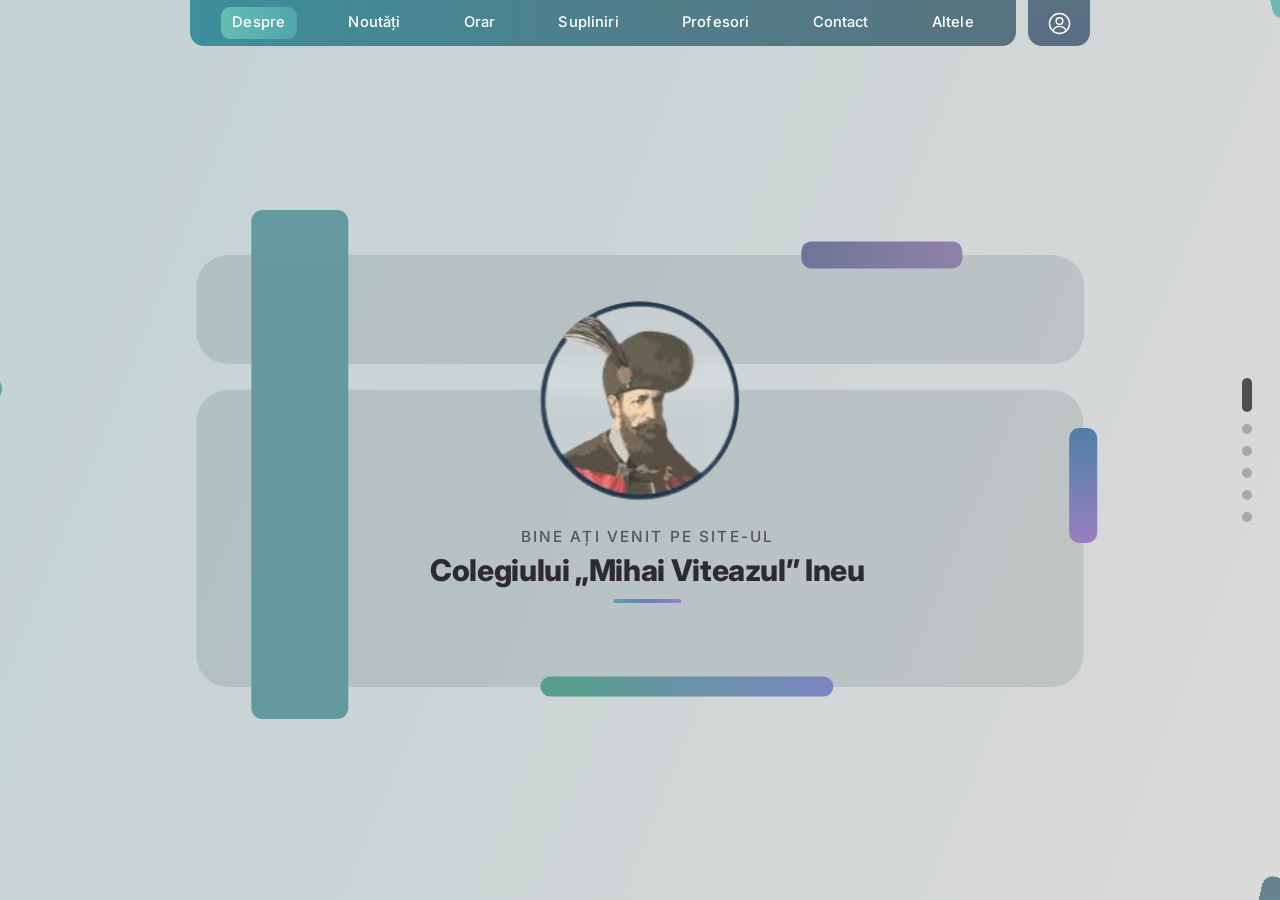
<file: index.html>
<!doctype html>
<html lang="ro" data-theme="light">
<head>
  <meta charset="utf-8">
  <meta name="viewport" content="width=device-width, initial-scale=1">
  <title>Colegiul „Mihai Viteazul” Ineu</title>
  <meta name="description" content="Site-ul Colegiului „Mihai Viteazul” Ineu: noutăți, orar, supliniri, profesori și contact.">
  <link rel="icon" type="image/png" href="assets/sigla.png">
  <link rel="apple-touch-icon" href="assets/sigla.png">
  <link rel="preconnect" href="https://fonts.googleapis.com">
  <link rel="preconnect" href="https://fonts.gstatic.com" crossorigin>
  <link href="https://fonts.googleapis.com/css2?family=Inter:ital,wght@0,400;0,500;0,600;0,700;0,900;1,400&display=swap" rel="stylesheet">
  <link rel="stylesheet" href="css/style.css">
  <script>
    // set the theme before first paint
    (function () {
      var p = 'light'; // default theme when the visitor has not chosen one
      try { p = localStorage.getItem('cmv-theme') || 'light'; } catch (e) {}
      var dark = p === 'dark' || (p === 'system' && matchMedia('(prefers-color-scheme: dark)').matches);
      document.documentElement.dataset.theme = dark ? 'dark' : 'light';
    })();
  </script>
</head>
<body class="booting">
  <!-- the four frame rectangles: always on screen, re-positioned per page -->
  <div class="lens no-anim" aria-hidden="true">
    <div class="lens-rect r-tr"></div>
    <div class="lens-rect r-bl"></div>
    <div class="lens-rect r-br"></div>
    <div class="lens-rect r-tl"></div>
  </div>

  <div class="splash" aria-hidden="true">
    <svg class="mark m-tl" viewBox="0 0 96 60"><use href="#mark"/></svg>
    <svg class="mark m-tr" viewBox="0 0 96 60"><use href="#mark"/></svg>
    <svg class="mark m-br" viewBox="0 0 96 60"><use href="#mark"/></svg>
    <svg class="mark m-bl" viewBox="0 0 96 60"><use href="#mark"/></svg>
    <p class="splash-title">Colegiul “Mihai Viteazul” Ineu</p>
  </div>

  <header class="topbar">
    <nav class="nav" aria-label="Navigare principală">
      <button class="nav-toggle" type="button" aria-expanded="false" aria-label="Meniu">
        <span></span><span></span><span></span>
      </button>
      <span class="nav-current"></span>
      <div class="nav-links">
        <a href="#/despre" data-route="despre">Despre</a>
        <a href="#/noutati" data-route="noutati">Noutăți</a>
        <a href="#/orar" data-route="orar">Orar</a>
        <a href="#/supliniri" data-route="supliniri">Supliniri</a>
        <a href="#/profesori" data-route="profesori">Profesori</a>
        <a href="#/contact" data-route="contact">Contact</a>
        <div class="nav-more">
          <span class="nav-more-btn">Altele</span>
          <!-- second bar, shown under the main one while hovering "Altele"; items are placeholders -->
          <div class="subnav" role="menu">
            <a href="#/harta" role="menuitem" data-route="harta">Hartă</a>
            <a href="#/organizare" role="menuitem" data-route="organizare">Organizare</a>
            <a href="https://sites.google.com/lmvineu.ro/oferta-educationala-cmv" role="menuitem" target="_blank" rel="noopener">Oferta educațională</a>
            <a href="https://sites.google.com/lmvineu.ro/inv-dual-cmv/acas%C4%83" role="menuitem" target="_blank" rel="noopener">Învățământ dual</a>
            <a href="https://sites.google.com/lmvineu.ro/european-projects/home" role="menuitem" target="_blank" rel="noopener">Proiecte europene</a>
            <a href="https://sites.google.com/lmvineu.ro/inscriere-clasa0/home" role="menuitem" target="_blank" rel="noopener">Înscriere clasa pregătitoare</a>
            <a href="https://sites.google.com/lmvineu.ro/smartlab/home" role="menuitem" target="_blank" rel="noopener">Smartlab CMV</a>
            <a href="https://sites.google.com/lmvineu.ro/documente-cmv/peo_primul-student" role="menuitem" target="_blank" rel="noopener">PEO Primul student</a>
          </div>
        </div>
      </div>
    </nav>
    <a class="userbtn" href="#/cont" data-route="cont" aria-label="Contul meu">
      <svg viewBox="0 0 32 32" width="34" height="34" fill="none" stroke="currentColor" stroke-width="2">
        <circle cx="16" cy="16" r="14"/><circle cx="16" cy="12.5" r="4.6"/>
        <path d="M6.8 26.2c1.6-4 5-6.2 9.2-6.2s7.6 2.2 9.2 6.2"/>
      </svg>
    </a>
  </header>

  <main id="view" tabindex="-1"></main>

  <div class="lightbox" hidden>
    <button class="lb-arrow lb-prev" type="button" aria-label="Imaginea anterioară">
      <svg viewBox="0 0 24 24" width="18" height="18" fill="none" stroke="currentColor" stroke-width="3" stroke-linecap="round" stroke-linejoin="round"><path d="M19 12H5M11 6l-6 6 6 6"/></svg>
    </button>
    <figure class="lb-figure">
      <img class="lb-img" alt="">
      <a class="btn-grad lb-download" download>
        <svg viewBox="0 0 24 24" width="18" height="18" fill="none" stroke="currentColor" stroke-width="2.4" stroke-linecap="round" stroke-linejoin="round"><path d="M12 4v11M7 11l5 5 5-5M5 20h14"/></svg>
        <span>Descarcă</span>
      </a>
    </figure>
    <button class="lb-arrow lb-next" type="button" aria-label="Imaginea următoare">
      <svg viewBox="0 0 24 24" width="18" height="18" fill="none" stroke="currentColor" stroke-width="3" stroke-linecap="round" stroke-linejoin="round"><path d="M5 12h14M13 6l6 6-6 6"/></svg>
    </button>
  </div>

  <div class="toast" role="status" aria-live="polite"></div>

  <svg width="0" height="0" style="position:absolute" aria-hidden="true">
    <symbol id="mark" viewBox="0 0 96 60">
      <rect x="0" y="0" width="96" height="14" rx="4"/><rect x="0" y="0" width="15" height="60" rx="4"/>
      <rect x="23" y="23" width="15" height="14" rx="4.5"/><rect x="42" y="23" width="36" height="14" rx="5"/>
    </symbol>
  </svg>

  <script src="js/config.js"></script>
  <script src="js/data.js"></script>
  <script src="js/format.js"></script>
  <script src="js/app.js"></script>
</body>
</html>
</file>
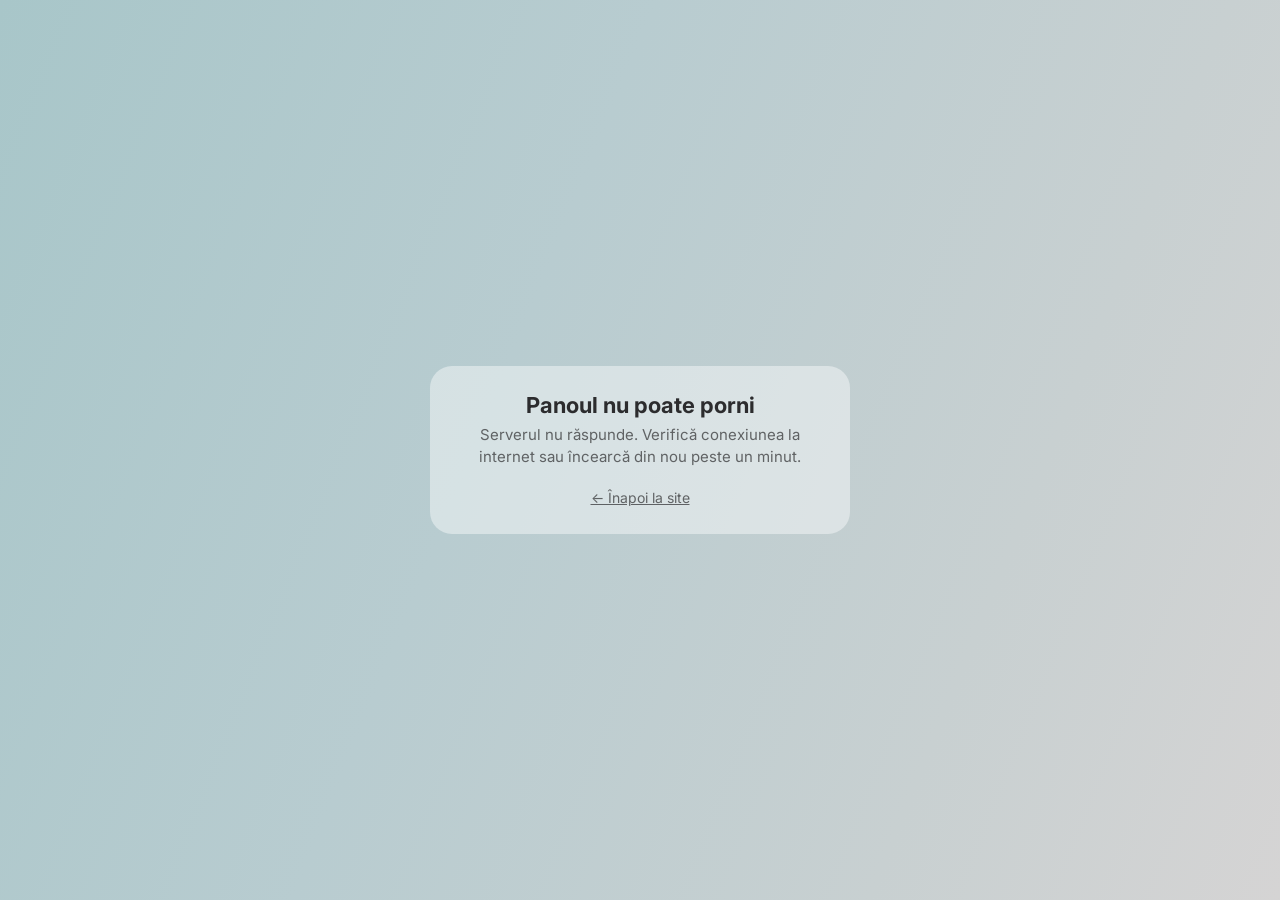
<file: admin/index.html>
<!doctype html>
<html lang="ro" data-theme="light">
<head>
  <meta charset="utf-8">
  <meta name="viewport" content="width=device-width, initial-scale=1">
  <meta name="robots" content="noindex, nofollow">
  <title>Administrare · Colegiul „Mihai Viteazul” Ineu</title>
  <link rel="icon" type="image/png" href="../assets/sigla.png">
  <link rel="apple-touch-icon" href="../assets/sigla.png">
  <link rel="preconnect" href="https://fonts.googleapis.com">
  <link rel="preconnect" href="https://fonts.gstatic.com" crossorigin>
  <link href="https://fonts.googleapis.com/css2?family=Inter:wght@400;500;600;700&display=swap" rel="stylesheet">
  <link rel="stylesheet" href="admin.css">
  <script>
    (function () {
      var p = 'light'; // default theme when the visitor has not chosen one
      try { p = localStorage.getItem('cmv-theme') || 'light'; } catch (e) {}
      var dark = p === 'dark' || (p === 'system' && matchMedia('(prefers-color-scheme: dark)').matches);
      document.documentElement.dataset.theme = dark ? 'dark' : 'light';
    })();
  </script>
</head>
<body>
  <div id="app"><p class="boot">Se încarcă…</p></div>
  <div class="toast" role="status" aria-live="polite"></div>
  <script src="../js/config.js"></script>
  <script src="../js/format.js"></script>
  <script src="admin.js"></script>
</body>
</html>
</file>
<file: css/style.css>
/* ==========================================================================
   Colegiul "Mihai Viteazul" Ineu
   --u is one Figma pixel of the 1920-wide frames; hero art is laid out in it.
   ========================================================================== */
:root {
  --u: clamp(0.55px, 0.0520833vw, 1.2px);
  --wrap: min(1200px, 100% - 32px);
  --wrap-wide: min(1330px, 100% - 32px);
  --ease: cubic-bezier(.62, .03, .2, 1);

  --bg: linear-gradient(112deg, #a8c6c9 0%, #b8ccd0 40%, #c8d0d1 75%, #d5d4d4 100%);
  --bg-flat: #b9ccd0;
  --text: #2c2c2e;
  --muted: rgba(44, 44, 46, .72);
  --panel: rgba(38, 60, 66, .12);
  --panel-strong: rgba(60, 72, 92, .26);
  --field: rgba(38, 56, 60, .19);
  --row: rgba(38, 56, 60, .15);
  --cell: rgba(38, 56, 60, .11);
  --placeholder: rgba(44, 44, 46, .8);
  --nav: linear-gradient(90deg, #3d8f9b 0%, #4f7e89 55%, #58737f 100%);
  /* one "selected" colour for the whole site: the mint of the corner rectangles */
  --sel: linear-gradient(90deg, #63bdb0, #52a5ad);
  --nav-pill: var(--sel);
  --selector-text: #26323c;
  --cls-bg: rgba(255, 255, 255, .34);
  --cls-hover: rgba(255, 255, 255, .6);
  --userbtn: linear-gradient(180deg, #58737f, #5d6c88);
  --tt-cell: rgba(38, 56, 60, .055);
  --tt-head: rgba(38, 56, 60, .12);
  --lb-veil: rgba(70, 90, 95, .38);
  --lb-arrow-bg: #2c2c2e;
  --lb-arrow-fg: #fff;
  --selector: linear-gradient(90deg, #86b0cf 0%, #98a5d3 55%, #ae9ad6 100%);
  --picker-bg: linear-gradient(90deg, #a6bac1, #aeb3c8);
  --deco-col: linear-gradient(180deg, #659a9f, #62999f);
  --deco-band: linear-gradient(90deg, #2a8a99, #3f8e99);
  --deco-block: #4a909b;
  --card-fade: 1;
}
:root[data-theme="dark"] {
  --bg: linear-gradient(112deg, #1d2222 0%, #252727 55%, #272727 100%);
  --bg-flat: #232525;
  --text: #ffffff;
  --muted: rgba(255, 255, 255, .72);
  --panel: #2f383a;
  --panel-strong: rgba(58, 60, 84, .5);
  --field: #242b2d;
  --row: rgba(12, 22, 25, .34);
  --cell: #2a3234;
  --placeholder: rgba(255, 255, 255, .62);
  --nav: linear-gradient(90deg, #22717c 0%, #2f565e 55%, #2f474e 100%);
  --sel: linear-gradient(90deg, #4fa79b, #3f8e9c);
  --nav-pill: var(--sel);
  --selector-text: #fff;
  --cls-bg: rgba(255, 255, 255, .1);
  --cls-hover: rgba(255, 255, 255, .2);
  --tt-cell: #2a3234;
  --tt-head: #242b2d;
  --userbtn: linear-gradient(180deg, #2d4a56, #323f58);
  --lb-veil: rgba(10, 14, 14, .55);
  --lb-arrow-bg: #fff;
  --lb-arrow-fg: #2c2c2e;
  --selector: linear-gradient(90deg, #5687ab 0%, #6c78ac 55%, #8a71b3 100%);
  --picker-bg: linear-gradient(90deg, #3a464b, #41445a);
  --deco-col: linear-gradient(180deg, #476a70, #2f6b75);
  --deco-band: linear-gradient(90deg, #238896, #0b2f35);
  --deco-block: #2f737c;
  --card-fade: .62;
}

*, *::before, *::after { box-sizing: border-box; }
/* the scrollbar is always there, so pages with and without scrolling line up identically */
html { -webkit-text-size-adjust: 100%; scroll-behavior: smooth; overflow-y: scroll; }
body {
  margin: 0; min-height: 100vh; overflow-x: clip;
  font-family: "Inter", system-ui, -apple-system, "Segoe UI", Roboto, sans-serif;
  font-size: 16px; line-height: 1.2; color: var(--text); background: var(--bg-flat);
}
body::before { content: ""; position: fixed; inset: 0; background: var(--bg); z-index: -2; }
a { color: inherit; }
button, input, textarea { font: inherit; color: inherit; }
img { display: block; max-width: 100%; }
h1, h2, h3, p { margin: 0; }
:focus-visible { outline: 2px solid #7fb6c4; outline-offset: 2px; }

/* --------------------------------------------------------------- lens rects */
/* the rectangles sit ABOVE the page content (but never catch clicks) */
/* their own --u shrinks with the free gutter beside the 1200px content, so on laptops,
   tablets and phones the corners stay in the margin instead of covering the page */
.lens { position: fixed; inset: 0; overflow: hidden; pointer-events: none; z-index: 40; --u: clamp(0.18px, calc((100vw - 1100px) / 820), 1.2px); }
.lens::before { content: ""; position: absolute; inset: 0; opacity: 0; transition: opacity .35s ease; background: linear-gradient(135deg, #3ab6c4, #4a8a80 50%, #6a62b8); }
.closed .lens::before { opacity: 1; transition: none; }
.lens.reveal .lens-rect { transition-duration: .9s, .42s, .42s; }
.lens-rect {
  --w: 130vmax; --h: 100vmax; --x: 0px; --y: 0px; --r: 0deg;
  position: absolute; left: 0; top: 0; width: var(--w); height: var(--h);
  border-radius: max(10px, calc(22 * var(--u)));
  transition: transform 1.15s var(--ease), translate .42s ease-out, rotate .42s ease-out;
  will-change: transform;
}
.lens.no-anim .lens-rect { transition: none; }
/* each rectangle is pinned by the corner that points at the middle of the screen */
.r-tl { transform-origin: 100% 100%; transform: translate(calc(var(--x) - var(--w)), calc(var(--y) - var(--h))) rotate(var(--r));
  background: linear-gradient(315deg, #47767c 0, #4b8f97 calc(520 * var(--u)), #36c0d2 calc(1450 * var(--u))); }
.r-tr { transform-origin: 0 100%; transform: translate(var(--x), calc(var(--y) - var(--h))) rotate(var(--r));
  background: linear-gradient(45deg, #52a69f 0, #4a9e96 calc(480 * var(--u)), #3c6a80 calc(1500 * var(--u))); }
.r-bl { transform-origin: 100% 0; transform: translate(calc(var(--x) - var(--w)), var(--y)) rotate(var(--r));
  background: linear-gradient(225deg, #3f8a7d 0, #458d81 calc(520 * var(--u)), #58806c 1400px); }
.r-br { transform-origin: 0 0; transform: translate(var(--x), var(--y)) rotate(var(--r));
  background: linear-gradient(135deg, #45666e 0, #4f6689 calc(620 * var(--u)), #6c63c2 calc(1500 * var(--u))); }
:root[data-theme="dark"] .r-bl { background: linear-gradient(225deg, #57a89c 0, #3f8a80 calc(420 * var(--u)), #4c7a68 1400px); }
/* the "lens" breath between two pages */
.lens.pulse .r-tl { translate: calc(46 * var(--u)) calc(40 * var(--u)); rotate: -2deg; }
.lens.pulse .r-tr { translate: calc(-64 * var(--u)) calc(52 * var(--u)); rotate: 3deg; }
.lens.pulse .r-bl { translate: calc(72 * var(--u)) calc(-30 * var(--u)); rotate: -3deg; }
.lens.pulse .r-br { translate: calc(-66 * var(--u)) calc(-54 * var(--u)); rotate: 2.5deg; }

/* ------------------------------------------------------------------ splash */
.splash {
  position: fixed; inset: 0; z-index: 50; display: grid; place-items: center; pointer-events: none;
  color: var(--text); opacity: 0; visibility: hidden; transition: opacity .35s ease, visibility 0s .35s;
}
.booting .splash { opacity: 1; visibility: visible; transition: none; }
.booting.closed .splash { color: #2c2c2e; }
:root[data-theme="dark"] .booting.closed .splash { color: #fff; }
.splash-title { font-weight: 900; font-size: clamp(22px, calc(48 * var(--u)), 58px); letter-spacing: -.01em; text-align: center; padding: 0 16px; }
.mark { position: absolute; width: calc(96 * var(--u)); height: calc(60 * var(--u)); fill: currentColor; transition: opacity .3s ease; min-width: 44px; min-height: 28px; }
.m-tl { left: calc(34 * var(--u)); top: calc(33 * var(--u)); }
.m-br { right: calc(20 * var(--u)); bottom: calc(22 * var(--u)); rotate: 180deg; }
.m-tr { right: calc(18 * var(--u)); top: calc(48 * var(--u)); rotate: 90deg; }
.m-bl { left: calc(16 * var(--u)); bottom: calc(46 * var(--u)); rotate: 270deg; }
.m-tr, .m-bl { display: none; }
body:not(.closed) .m-tl, body:not(.closed) .m-br { opacity: 0; }

/* --------------------------------------------------------------------- nav */
.topbar {
  position: absolute; top: 0; left: 50%; translate: -50% 0; width: var(--wrap); z-index: 20;
  display: flex; gap: clamp(10px, 2.4vw, 29px); transition: opacity .6s ease;
}
body[data-route="despre"] .topbar { position: fixed; }
.nav, .userbtn { height: 74px; border-radius: 0 0 18px 18px; color: #fff; }
.nav { position: relative; flex: 1; min-width: 0; background: var(--nav); display: flex; align-items: center; padding: 0 clamp(10px, 2.4vw, 34px); }
.nav-links { flex: 1; align-self: stretch; display: flex; align-items: center; justify-content: space-between; gap: 2px; }
.nav-links > a, .nav-more-btn {
  text-decoration: none; font-size: clamp(15px, 1.75vw, 24px); font-weight: 500; letter-spacing: .01em; color: #fff;
  padding: 10px clamp(6px, 1.25vw, 18px); border-radius: 10px; white-space: nowrap; border: 0; cursor: pointer;
  background: none; position: relative; isolation: isolate; transition: opacity .2s;
}
/* the selected colour fades in over the whole button at once */
.nav-links > a::before, .nav-more-btn::before { content: ""; position: absolute; inset: 0; z-index: -1; border-radius: inherit; background: var(--nav-pill); opacity: 0; transition: opacity .45s ease; }
.nav-links > a:hover { opacity: .82; }
.nav-links > a.active, .nav-more:hover .nav-more-btn, .nav-more:has(.subnav:focus-within) .nav-more-btn { opacity: 1; }
.nav-links > a.active::before, .nav-more:hover .nav-more-btn::before, .nav-more:has(.subnav:focus-within) .nav-more-btn::before { opacity: 1; }
.nav-more-btn { cursor: default; user-select: none; }
/* "Altele": a second bar that drops under the main one on hover */
.nav-more { align-self: stretch; display: flex; align-items: center; }
.subnav {
  position: absolute; left: 0; right: 0; top: calc(100% + 10px); height: 56px; border-radius: 18px; background: var(--nav);
  display: flex; align-items: center; justify-content: space-evenly; padding: 0 24px;
  opacity: 0; visibility: hidden; translate: 0 -12px; transition: opacity .25s ease, translate .35s var(--ease), visibility 0s .35s;
  box-shadow: 0 10px 26px rgba(0, 0, 0, .16);
}
.subnav::before { content: ""; position: absolute; left: 0; right: 0; top: -12px; height: 12px; }
/* .shut: set after picking an item, cleared when the pointer leaves "Altele" */
.nav-more.shut .subnav { opacity: 0; visibility: hidden; translate: 0 -12px; }
.nav-more:not(.shut):hover .subnav, .nav-more:not(.shut) .subnav:focus-within { opacity: 1; visibility: visible; translate: 0 0; transition-delay: 0s; }
.subnav { height: auto; min-height: 56px; flex-wrap: wrap; justify-content: center; gap: 2px 4px; padding: 8px 14px; }
.subnav a { text-decoration: none; font-size: clamp(12px, 1.02vw, 15.5px); font-weight: 500; padding: 8px clamp(6px, .7vw, 12px); border-radius: 8px; transition: background .2s; white-space: nowrap; }
.subnav a:hover { background: rgba(255, 255, 255, .16); }
.subnav a.active { background: var(--sel); }
.subnav a[target="_blank"]::after { content: "↗"; margin-left: 5px; font-size: .85em; opacity: .7; }
.nav-more:has(.subnav a.active) .nav-more-btn::before { opacity: 1; }

/* ------------------------------------------------------ harta / organizare */
.page-harta { padding-top: 190px; }
.map-grid { display: grid; grid-template-columns: 1fr 360px; gap: 43px; align-items: stretch; }
.map-box { padding: 26px; min-height: 560px; display: flex; }
.map-box iframe { flex: 1; width: 100%; border: 0; border-radius: 26px; background: var(--field); }
.map-info { padding: 52px 44px 44px; display: flex; flex-direction: column; }
.map-info .underlined { align-self: flex-start; }
.map-info dl { margin: 34px 0; display: grid; gap: 22px; flex: 1; align-content: start; }
.map-info dt { font-size: 16px; margin-bottom: 4px; }
.map-info dd { margin: 0; font-size: 22px; font-weight: 700; line-height: 1.25; }
.map-info dd a { text-decoration: none; }
.map-open { height: 41px; font-size: 16px; }
.page-organizare { padding-top: 200px; }
.org { padding: 62px 66px 70px; }
.org-sub { margin: 26px 0 34px; font-size: 20px; color: var(--muted); }
.org-grid { display: grid; grid-template-columns: repeat(3, 1fr); gap: 24px; }
.org-card { border-radius: 14px; padding: 30px 34px 34px; color: #fff; background: var(--pg); min-height: 210px; position: relative; overflow: hidden; }
:root[data-theme="dark"] .org-card::after { content: ""; position: absolute; inset: 0; background: #1f2526; opacity: .42; }
.org-card > * { position: relative; z-index: 1; }
.org-card h3 { font-size: 16px; font-weight: 500; letter-spacing: .14em; text-transform: uppercase; opacity: .85; margin-bottom: 18px; }
.org-card ul { list-style: none; margin: 0; padding: 0; display: grid; gap: 10px; font-size: 22px; font-weight: 700; line-height: 1.2; }
.userbtn { width: 109px; flex: none; background: var(--userbtn); display: grid; place-items: center; transition: filter .2s; }
.userbtn:hover, .userbtn.active { filter: brightness(1.25); }
.nav-toggle, .nav-current { display: none; }

/* ------------------------------------------------------------------- pages */
#view { transition: opacity .22s ease, translate .22s ease; }
#view.leaving { opacity: 0; translate: 0 10px; }
.page { width: var(--wrap); margin: 0 auto; padding: 172px 0 120px; }
.page--wide { width: var(--wrap-wide); }
.panel { position: relative; background: var(--panel); border-radius: 48px; }
.panel > :not(.accent) { position: relative; z-index: 1; }
.stack { display: grid; gap: 90px; }

.btn-grad {
  display: inline-flex; align-items: center; justify-content: center; gap: 10px; border: 0; cursor: pointer;
  color: #fff; text-decoration: none; border-radius: 8px;
  background: linear-gradient(90deg, #9373c6, #5f6fae); transition: filter .2s, translate .2s;
}
.btn-grad:hover { filter: brightness(1.12); }
.btn-grad:active { translate: 0 1px; }
.field {
  width: 100%; height: 48px; border: 0; border-radius: 8px; background: var(--field); padding: 0 26px;
  font-size: 16px; outline-offset: 0;
}
.field::placeholder { color: var(--placeholder); }
textarea.field { height: 195px; padding: 20px 26px; resize: vertical; display: block; }

/* ----------------------------------------------- generated accent bars */
.accent {
  position: absolute; z-index: 0; pointer-events: none;
  border-radius: min(10px, calc(var(--t) / 2)); background: var(--g);
  animation: accent-in .8s cubic-bezier(.2, .9, .25, 1) both; animation-delay: var(--d, 0s);
}
.accent.h { height: var(--t); width: min(var(--len), var(--max)); left: var(--pos); translate: 0 var(--off); transform-origin: 0 50%; }
.accent.v { width: var(--t); height: min(var(--len), var(--max)); top: var(--pos); translate: var(--off) 0; transform-origin: 50% 0; }
.accent.top { top: 0; } .accent.bottom { top: 100%; } .accent.left { left: 0; } .accent.right { left: 100%; }
@keyframes accent-in { from { scale: 0 1; opacity: 0; } to { scale: 1 1; opacity: 1; } }
.accent.v { animation-name: accent-in-v; }
@keyframes accent-in-v { from { scale: 1 0; opacity: 0; } to { scale: 1 1; opacity: 1; } }
:root[data-theme="dark"] .accent { filter: saturate(.92) brightness(.86); }
/* data-soft on a container: its bars are toned down */
[data-soft] > .accent { filter: saturate(.45) brightness(1.06); }
:root[data-theme="dark"] [data-soft] > .accent { filter: saturate(.45) brightness(.82); }

/* --------------------------------------------------------------- home hero */
.hs { position: relative; min-height: max(100vh, calc(1010 * var(--u))); display: grid; place-items: center; overflow: clip; }
.hs-dots { position: fixed; z-index: 15; right: clamp(6px, 2.2vw, 44px); top: 50%; translate: 0 -50%; display: grid; gap: 12px; }
.hs-dots button { width: 10px; height: 10px; padding: 0; border: 0; border-radius: 99px; background: var(--text); opacity: .28; cursor: pointer; transition: height .35s var(--ease), opacity .3s; }
.hs-dots button.on { height: 34px; opacity: .8; }
@keyframes img-in { from { opacity: 0; translate: 0 46px; scale: .93; filter: blur(10px); } to { opacity: 1; translate: 0 0; scale: 1; filter: blur(0); } }
/* desktop: the home screens replace each other on scroll instead of stacking */
@media (min-width: 1101px) {
  body[data-route="despre"] { overflow: hidden; }
  /* pictures arrive a moment after their container and text */
  .hs.active img.abs { animation: img-in .9s cubic-bezier(.2, .8, .2, 1) .42s both; }
  .hs {
    position: fixed; inset: 0; min-height: 0; --u: min(clamp(0.55px, 0.0520833vw, 1.2px), 0.0926vh);
    opacity: 0; visibility: hidden; translate: 0 70px; pointer-events: none;
    transition: opacity .25s ease, translate .4s var(--ease), visibility 0s .4s;
  }
  .hs.before { translate: 0 -70px; }
  .hs.active { opacity: 1; visibility: visible; translate: 0 0; pointer-events: auto; transition: opacity .35s ease, translate .45s var(--ease), visibility 0s; }
  /* bars and rails grow in every time their screen is shown */
  .hs:not(.active) .accent { animation: none; opacity: 0; }
  .hs.active .accent { --d: .1s; }
  .hs.active :is(.rule, .mv-rule) { animation: accent-in .8s cubic-bezier(.2, .9, .25, 1) .15s both; transform-origin: 0 50%; }
  .hs.active .deco-col, .hs.active .offer-col::before { animation: accent-in-v .8s cubic-bezier(.2, .9, .25, 1) .1s both; transform-origin: 50% 0; }
}
/* --sx nudges each Figma screen so its content sits exactly on the page's centre line */
.stage { position: relative; width: calc(1920 * var(--u)); height: calc(1080 * var(--u)); flex: none; translate: calc(var(--sx, 0) * var(--u)) 0; }
.abs { position: absolute; left: calc(var(--x) * var(--u)); top: calc(var(--y) * var(--u)); width: calc(var(--w) * var(--u)); height: calc(var(--h) * var(--u)); }
.stage .panel { border-radius: calc(48 * var(--u)); }
.hero-text { font-size: calc(24 * var(--u)); line-height: 1.21; }
.hero-text b { font-weight: 700; }
.indent { text-indent: calc(57 * var(--u)); }
.deco { border-radius: calc(17 * var(--u)); }
.deco-col { background: var(--deco-col); }
/* the logo is transparent inside its ring: frost whatever is behind it */
.emblem { border-radius: 50%; background: rgba(255, 255, 255, .22); backdrop-filter: blur(14px); -webkit-backdrop-filter: blur(14px); }
:root[data-theme="dark"] .emblem { background: rgba(255, 255, 255, .08); }

.deco-block { background: var(--deco-block); opacity: .92; }
.deco-band { background: var(--deco-band); border-radius: calc(18 * var(--u)); }
.deco-rail { background: linear-gradient(180deg, #46666e, #3f8d96); border-radius: calc(20 * var(--u)); }
:root[data-theme="dark"] .deco-rail { background: linear-gradient(180deg, #44656c, #2a5f66); }
.mv-halo { border-radius: 50%; background: linear-gradient(160deg, #4fa39c 0%, #4f86a8 50%, #7c66a3 100%); opacity: .6; }
:root[data-theme="dark"] .mv-halo { opacity: .42; }
.mv-over { font-size: calc(18 * var(--u)); letter-spacing: .2em; text-transform: uppercase; color: var(--muted); font-weight: 500; }
.mv-title { font-size: calc(78 * var(--u)); font-weight: 900; line-height: 1; letter-spacing: -.02em; margin: calc(14 * var(--u)) 0 calc(28 * var(--u)); }
.mv-rule { height: calc(9 * var(--u)); width: calc(300 * var(--u)); border-radius: 99px; background: linear-gradient(90deg, #7c66a3, #4f8f9f); }
.mv-tags { display: flex; flex-wrap: wrap; gap: calc(16 * var(--u)); list-style: none; margin: calc(46 * var(--u)) 0 0; padding: 0; }
.mv-tags li {
  height: calc(62 * var(--u)); padding: 0 calc(30 * var(--u));
  display: flex; align-items: center; border-radius: calc(16 * var(--u)); color: #fff; font-size: calc(23 * var(--u));
  background: linear-gradient(90deg, #6a528e, #2f5682); animation: tag-in .7s var(--ease) both; animation-delay: calc(var(--i) * 80ms);
}
/* three equal pills on one line, right under the text */
.mv-tags--row { display: flex; flex-wrap: nowrap; gap: calc(10 * var(--u)); margin-top: calc(30 * var(--u)); }
.mv-tags--row li { height: calc(44 * var(--u)); padding: 0 calc(18 * var(--u)); justify-content: center; font-size: calc(17 * var(--u)); border-radius: calc(13 * var(--u)); white-space: nowrap; }
.mv-tags li:nth-child(3n+1) { background: linear-gradient(90deg, #7c66a3, #3d5b84); }
.mv-tags li:nth-child(3n) { background: linear-gradient(90deg, #4f6fa0, #3f8d96); }
@keyframes tag-in { from { translate: 40px 0; opacity: 0; } }

.rule { border-radius: 99px; }
.rule-text { background: linear-gradient(90deg, #5a8fa5, #4f8f9f); }
.rule-title { background: linear-gradient(90deg, #5b6ba8, #5a8aa8); border-radius: 99px 0 0 99px; }
.eu-title { font-size: calc(46 * var(--u)); font-weight: 900; line-height: 1.08; letter-spacing: -.015em; margin: calc(14 * var(--u)) 0 calc(26 * var(--u)); }
.eu-text { font-size: calc(22 * var(--u)); line-height: 1.32; margin-top: calc(30 * var(--u)); }
.eu-text b { font-weight: 700; }
.eu-tags { margin-top: calc(28 * var(--u)); gap: calc(10 * var(--u)); }
.eu-tags li { height: calc(44 * var(--u)); font-size: calc(17 * var(--u)); padding: 0 calc(18 * var(--u)); border-radius: calc(13 * var(--u)); background: linear-gradient(90deg, #3f5fa8, #4f8f9f) !important; }
.eu-halo { border-radius: calc(60 * var(--u)); background: linear-gradient(135deg, #3f5fa8 0%, #4f8f9f 100%); opacity: .28; rotate: -6deg; }

.offer { display: grid; grid-template-columns: repeat(3, calc(378 * var(--u))); gap: calc(24 * var(--u)); align-items: start; }
.offer-col { position: relative; padding-top: calc(52 * var(--u)); grid-row: span var(--rows, 1); }
.offer-col h3 { position: absolute; left: calc(71 * var(--u)); top: calc(8 * var(--u)); font-size: calc(25 * var(--u)); font-weight: 500; white-space: nowrap; }
.offer-box { background: var(--panel-strong); border-radius: calc(20 * var(--u)); padding: calc(19 * var(--u)) calc(30 * var(--u)) calc(27 * var(--u)) calc(71 * var(--u)); display: grid; gap: calc(19 * var(--u)); }
.offer-col::before {
  content: ""; position: absolute; z-index: 2; left: calc(30 * var(--u)); top: 0; bottom: calc(-26 * var(--u)); width: calc(26 * var(--u));
  border-radius: 99px; background: var(--rail);
}
:root[data-theme="dark"] .offer-col::before { filter: brightness(.78); }
.profile { height: calc(290 * var(--u)); border-radius: calc(10 * var(--u)); padding: calc(30 * var(--u)) calc(34 * var(--u)); color: #fff; background: var(--pg); position: relative; overflow: hidden; }
:root[data-theme="dark"] .profile::after { content: ""; position: absolute; inset: 0; background: #1f2526; opacity: .42; }
.profile > * { position: relative; z-index: 1; }
.profile h4 { margin: 0; font-size: calc(25 * var(--u)); font-weight: 400; }
.profile small { display: block; font-size: max(9px, calc(11 * var(--u))); opacity: .85; margin-top: calc(2 * var(--u)); }
.profile ul { margin: calc(24 * var(--u)) 0 0; padding-left: calc(22 * var(--u)); font-size: calc(20 * var(--u)); line-height: 1.2; display: grid; gap: calc(9 * var(--u)); }
.offer-note { margin-top: calc(34 * var(--u)); padding: calc(54 * var(--u)) calc(48 * var(--u)); min-height: calc(265 * var(--u)); font-size: calc(25 * var(--u)); line-height: 1.17; }

/* ----------------------------------------------------------------- noutati */
.news { padding: 62px 66px 58px; min-height: 300px; }
.news time { display: block; font-size: 16px; font-weight: 500; }
.news h2 { font-size: clamp(20px, 2.2vw, 26px); font-weight: 700; margin: 6px 0 36px; }
.news-body { font-size: 16px; line-height: 19px; max-width: 880px; white-space: pre-line; }
.news-body p.indent { text-indent: 38px; }
.files { display: flex; flex-wrap: wrap; gap: 17px; margin-top: 26px; }
.file { height: 30px; padding: 0 24px 0 18px; font-size: 12px; gap: 14px; }
.thumbs { display: flex; flex-wrap: wrap; gap: 14px; margin-top: 38px; }
.thumb { width: 187px; aspect-ratio: 187 / 141; border: 0; padding: 0; border-radius: 14px; overflow: hidden; cursor: zoom-in; background: var(--field); box-shadow: 0 3px 6px rgba(0, 0, 0, .25); transition: translate .2s, box-shadow .2s; }
.thumb:hover { translate: 0 -3px; box-shadow: 0 8px 16px rgba(0, 0, 0, .3); }
.thumb img { width: 100%; height: 100%; object-fit: cover; }

.lightbox {
  position: fixed; inset: 0; z-index: 60; display: grid; grid-template-columns: 1fr auto 1fr; align-items: center; gap: 16px; padding: 24px 16px;
  background: var(--lb-veil); backdrop-filter: blur(9px); -webkit-backdrop-filter: blur(9px); animation: fade .25s ease both;
}
.lightbox[hidden] { display: none; }
@keyframes fade { from { opacity: 0; } }
.lb-figure { margin: 0; display: grid; justify-items: center; gap: 22px; min-width: 0; }
.lb-img { max-width: min(1052px, 72vw); max-height: calc(100vh - 150px); border-radius: 16px; box-shadow: 0 10px 34px rgba(0, 0, 0, .3); image-rendering: auto; }
.lb-download { width: min(393px, 100%); height: 36px; font-size: 16px; position: relative; }
.lb-download svg { position: absolute; left: 30px; }
.lb-arrow { width: 34px; height: 34px; border-radius: 50%; border: 0; cursor: pointer; display: grid; place-items: center; background: var(--lb-arrow-bg); color: var(--lb-arrow-fg); transition: scale .2s; }
.lb-arrow:hover { scale: 1.15; }
.lb-prev { justify-self: end; margin-right: clamp(0px, 6vw, 130px); }
.lb-next { justify-self: start; margin-left: clamp(0px, 6vw, 130px); }
.lb-arrow[disabled] { opacity: .3; cursor: default; scale: 1; }

/* -------------------------------------------------------------------- orar */
.page-orar { padding-top: 150px; }
.orar { padding: 43px 58px 40px; }
.selector { position: relative; border-radius: 18px; background: var(--selector); color: var(--selector-text); overflow: hidden; }
/* opened: the bright gradient fades to a calm slate so the list is easy on the eyes */
.selector::before { content: ""; position: absolute; inset: 0; background: var(--picker-bg); opacity: 0; transition: opacity .45s ease; }
.selector.open::before { opacity: 1; }
.selector > * { position: relative; }
.selector-head { width: 100%; height: 60px; border: 0; background: none; cursor: pointer; display: flex; align-items: center; gap: 36px; padding: 0 39px 0 47px; font-size: 24px; text-align: left; }
.selector-head b { font-weight: 700; flex: 1; }
.selector-head svg { transition: rotate .35s var(--ease); }
.selector.open .selector-head svg { rotate: 180deg; }
.picker { display: grid; grid-template-rows: 0fr; transition: grid-template-rows .5s var(--ease); }
.selector.open .picker { grid-template-rows: 1fr; }
.picker-in { overflow: hidden; min-height: 0; }
.picker-cols { display: grid; grid-template-columns: repeat(var(--levels, 3), 1fr); gap: clamp(28px, 6vw, 96px); padding: 36px 64px 64px; min-height: 676px; align-content: start; }
.level h3 { font-size: 24px; font-weight: 500; margin-bottom: 30px; padding-bottom: 14px; position: relative; }
.level h3::after { content: ""; position: absolute; left: 0; right: 0; bottom: 0; height: 6px; border-radius: 99px; background: var(--lg); opacity: .85; }
.grade { display: grid; grid-template-columns: repeat(var(--n, 3), 1fr); gap: 14px; margin-bottom: 18px; }
.cls { height: 50px; border: 0; border-radius: 10px; cursor: pointer; font-size: 18px; color: inherit; background: var(--cls-bg); transition: background .2s, translate .2s; }
.cls:hover { background: var(--cls-hover); translate: 0 -2px; }
.cls.on { background: var(--sel); color: #fff; font-weight: 700; }
.tt-wrap { display: grid; grid-template-rows: 1fr; transition: grid-template-rows .5s var(--ease), opacity .3s; margin-top: 0; }
.selector.open + .tt-wrap { grid-template-rows: 0fr; opacity: 0; }
.tt-in { overflow: hidden; min-height: 0; }
.tt-scroll { overflow-x: auto; padding: 65px 10px 0; }
.tt { display: grid; grid-template-columns: repeat(var(--cols, 7), minmax(92px, 1fr)); gap: 10px; min-width: calc(var(--cols, 7) * 100px); }
.tt > div { height: 87px; border-radius: 8px; background: var(--tt-cell); display: grid; place-content: center; justify-items: center; gap: 8px; text-align: center; }
.tt > .hd, .tt > .day { background: var(--tt-head); }
.tt > .empty { background: none; }
.tt .n { font-size: 26px; font-weight: 700; } .tt .t { font-size: 12px; }
.tt .day { font-size: 24px; font-weight: 700; }
.tt .sub { font-size: 24px; } .tt .tch { font-size: 12px; }
.tt-foot { display: flex; align-items: center; gap: 14px; padding: 17px 12px 0; font-size: 12px; flex-wrap: wrap; color: var(--muted); }
.tt-dl { height: 27px; padding: 0 25px; font-size: 12px; background: linear-gradient(90deg, #54589f, #5b56a5); }

/* --------------------------------------------------------------- supliniri */
.page-supliniri { padding-top: 173px; }
.days { border-radius: 44px; padding: 17px clamp(14px, 6vw, 71px); display: flex; align-items: center; gap: clamp(8px, 3.4vw, 43px); }
.day-arrow { flex: none; width: 38px; height: 52px; border: 0; border-radius: 8px; background: var(--field); cursor: pointer; display: grid; place-items: center; }
.day-arrow span { width: 20px; height: 20px; border-radius: 50%; background: var(--text); color: var(--bg-flat); display: grid; place-items: center; transition: scale .2s; }
.day-arrow:hover span { scale: 1.2; }
.day-list { flex: 1; display: grid; grid-template-columns: repeat(7, 1fr); gap: 14px; min-width: 0; }
.day-chip { height: 52px; border: 0; border-radius: 8px; background: var(--field); cursor: pointer; display: grid; place-content: center; justify-items: center; gap: 2px; transition: background .25s, color .25s, translate .2s; min-width: 0; }
.day-chip b { font-size: 24px; font-weight: 500; line-height: 1; } .day-chip small { font-size: 12px; font-weight: 500; }
.day-chip:hover { translate: 0 -2px; }
.day-chip.on { background: var(--sel); color: #fff; }
.subs { margin-top: 61px; min-height: 555px; padding: 44px 0 56px; }
.subs-head { display: flex; align-items: baseline; justify-content: space-between; gap: 16px; padding: 0 66px 26px; flex-wrap: wrap; }
.subs-head h2 { font-size: 24px; font-weight: 700; }
.subs-head span { color: var(--muted); }
.sub-row { display: grid; grid-template-columns: 70px 110px 1.3fr 1.3fr 1.1fr .8fr; gap: 16px; align-items: center; padding: 0 66px; min-height: 64px; font-size: 18px; }
.sub-row:nth-child(even) { background: var(--row); }
.sub-row.th { font-size: 13px; text-transform: uppercase; letter-spacing: .06em; color: var(--muted); min-height: 40px; background: none; }
.sub-row b { font-weight: 700; }
.sub-row .ora { width: 38px; height: 38px; border-radius: 8px; background: var(--field); display: grid; place-items: center; font-weight: 700; }
.subs-empty { display: grid; place-items: center; min-height: 380px; text-align: center; gap: 10px; color: var(--muted); font-size: 20px; padding: 0 24px; }
.subs-empty b { display: block; color: var(--text); font-size: 26px; margin-bottom: 8px; }
.sub-row [data-l]::before { display: none; }

/* --------------------------------------------------------------- profesori */
.teachers { padding: 0 0 46px; overflow: visible; }
.teachers-head { display: flex; align-items: center; justify-content: space-between; gap: 20px; padding: 34px 52px 34px 80px; flex-wrap: wrap; }
.underlined { font-size: 24px; font-weight: 700; display: inline-block; }
.underlined::after { content: ""; display: block; height: 8px; width: calc(100% + 68px); margin-top: 8px; border-radius: 99px; background: linear-gradient(90deg, #5a85a8, #9a7fc0); }
.teachers-head .field { width: min(280px, 100%); }
.t-row { display: grid; grid-template-columns: 1fr 1fr; min-height: 68px; }
.t-row:nth-child(odd) { background: var(--row); }
.t-cell { display: flex; align-items: center; justify-content: space-between; gap: 16px; padding: 10px 80px; font-size: 20px; letter-spacing: .01em; }
.t-cell:first-child { padding-right: 20px; } .t-cell:last-child { padding-left: 36px; }
.t-cell b { font-weight: 700; }
.t-cell mark { background: linear-gradient(90deg, rgba(147, 115, 198, .55), rgba(95, 111, 174, .55)); color: inherit; border-radius: 4px; padding: 0 2px; }
.t-none { padding: 60px 24px; text-align: center; color: var(--muted); font-size: 20px; }

/* ----------------------------------------------------------------- contact */
.page-contact { padding-top: 180px; }
.contact-grid { display: grid; grid-template-columns: 633fr 525fr; gap: 43px; }
.contact-form { padding: 70px 91px 37px 68px; }
.contact-form h2, .account h2 { font-size: 24px; font-weight: 700; margin-bottom: 22px; }
.form { display: grid; grid-template-columns: 186fr 269fr; gap: 16px 19px; }
.form .full { grid-column: 1 / -1; }
.form .btn-grad { height: 41px; margin-top: 19px; font-size: 16px; }
.field.bad { box-shadow: inset 0 0 0 2px #c96a7c; }
.contact-info { padding: 33px 40px 37px 39px; display: flex; gap: 35px; }
.contact-info::before { content: ""; flex: none; width: 27px; border-radius: 9px; background: linear-gradient(180deg, #7aa3c8, #4f6f9c); }
:root[data-theme="dark"] .contact-info::before { background: linear-gradient(180deg, #56789a, #3a5a84); }
.contact-info dl { margin: 0; padding: 54px 0 46px; display: grid; gap: 22px; align-content: start; }
.contact-info dt { font-size: 16px; margin-bottom: 4px; }
.contact-info dd { margin: 0; font-size: clamp(18px, 1.9vw, 24px); font-weight: 700; line-height: 1.2; overflow-wrap: anywhere; }
.contact-info dd a { text-decoration: none; }
.contact-info dd a:hover { text-decoration: underline; }
.social { margin-top: 46px; border-radius: 22px; height: 62px; padding: 0 50px 0 73px; display: flex; align-items: center; justify-content: space-between; font-weight: 700; }
.social nav { display: flex; gap: 30px; }
.social a { display: grid; transition: scale .2s; } .social a:hover { scale: 1.18; }

/* -------------------------------------------------------------------- cont */
.page-cont { padding-top: 200px; width: min(560px, 100% - 32px); }
.account { padding: 58px 62px 50px; }
.account .form { grid-template-columns: 1fr; }
.account hr { border: 0; height: 8px; border-radius: 99px; margin: 40px 0 30px; background: linear-gradient(90deg, #5a85a8, #9a7fc0); opacity: .8; }
.seg { display: grid; grid-template-columns: repeat(3, 1fr); gap: 8px; background: var(--field); border-radius: 10px; padding: 6px; }
.seg button { height: 38px; border: 0; background: none; border-radius: 7px; cursor: pointer; }
.seg button.on { background: var(--sel); color: #fff; }
.hint { margin-top: 14px; color: var(--muted); font-size: 14px; line-height: 1.4; }

/* ------------------------------------------------------------------- toast */
.toast {
  position: fixed; left: 50%; bottom: 34px; translate: -50% 30px; z-index: 80; opacity: 0; pointer-events: none;
  background: var(--sel); color: #fff; padding: 13px 26px; border-radius: 12px;
  box-shadow: 0 10px 30px rgba(0, 0, 0, .25); transition: opacity .3s, translate .3s; max-width: calc(100% - 32px); text-align: center;
}
.toast.show { opacity: 1; translate: -50% 0; }

/* -------------------------------------------------------------- responsive */
@media (max-width: 1000px) {
  .contact-grid, .map-grid, .org-grid { grid-template-columns: 1fr; }
  .map-box { min-height: 420px; padding: 16px; } .org { padding: 40px 26px; }
  .picker-cols { grid-template-columns: 1fr; padding: 16px 24px 30px; min-height: 0; }
  .sub-row { grid-template-columns: 56px 80px 1fr 1fr; row-gap: 4px; padding: 12px 28px; font-size: 16px; }
  .sub-row.th { display: none; }
  .sub-row > :nth-child(n+5) { grid-column: span 2; color: var(--muted); font-size: 14px; }
  .subs-head { padding: 0 28px 20px; }
}
@media (max-width: 820px) {
  .nav { padding: 0 14px; }
  .nav-toggle { display: grid; gap: 5px; width: 44px; height: 44px; place-content: center; background: none; border: 0; cursor: pointer; }
  .nav-toggle span { width: 24px; height: 3px; border-radius: 3px; background: #fff; }
  .nav-current { display: block; font-size: 20px; font-weight: 500; margin-left: 8px; }
  .nav-links { display: none; position: absolute; top: 74px; left: 0; right: 0; flex-direction: column; align-items: stretch; background: var(--nav); border-radius: 18px; padding: 10px; margin-top: 8px; box-shadow: 0 16px 40px rgba(0, 0, 0, .3); }
  .nav.open .nav-links { display: flex; }
  .nav-links > a, .nav-more-btn { font-size: 20px; padding: 12px 16px; text-align: left; }
  .nav-more { flex-direction: column; align-items: stretch; }
  .nav-more-btn { background: none; opacity: .7; cursor: default; }
  .nav-more-btn::before { display: none; }
  .subnav { position: static; height: auto; flex-direction: column; align-items: stretch; background: none; box-shadow: none; opacity: 1; visibility: visible; translate: none; padding: 0 0 0 18px; }
  .subnav a { font-size: 17px; padding: 10px 16px; white-space: normal; }
  .nav-more.shut .subnav { opacity: 1; visibility: visible; translate: none; }
  .userbtn { width: 74px; }
  .page { padding-top: 120px; padding-bottom: 80px; }
  .panel { border-radius: 28px; }
  .stack { gap: 60px; }
  .news { padding: 40px 26px 36px; }
  .orar { padding: 22px 14px 26px; }
  .selector-head { padding: 0 20px; gap: 18px; font-size: 20px; }
  .tt-scroll { padding-top: 26px; }
  .days { border-radius: 26px; }
  .day-list { display: flex; overflow-x: auto; gap: 8px; scrollbar-width: none; }
  .day-chip { flex: 0 0 82px; }
  .teachers-head { padding: 28px 24px; }
  .t-row { grid-template-columns: 1fr; min-height: 0; }
  .t-row:nth-child(odd) { background: none; }
  .t-cell, .t-cell:first-child, .t-cell:last-child { padding: 16px 24px; font-size: 17px; }
  .t-cell:nth-child(odd) { background: var(--row); }
  .contact-form { padding: 40px 26px 30px; }
  .form { grid-template-columns: 1fr; } .form > * { grid-column: 1 / -1; }
  .contact-info { padding: 26px; gap: 22px; } .contact-info dl { padding: 20px 0; }
  .social { padding: 0 26px; }
  .account { padding: 40px 26px; }
  .lightbox { grid-template-columns: auto 1fr auto; gap: 8px; padding: 12px 8px; }
  .lb-img { max-width: 100%; } .lb-prev, .lb-next { margin: 0; }
  .nav-links { max-height: calc(100vh - 110px); overflow-y: auto; z-index: 5; }
  .map-info { padding: 34px 26px; } .map-info dd { font-size: 19px; }
  .subs { min-height: 320px; margin-top: 40px; padding: 30px 0 36px; } .subs-empty { min-height: 220px; font-size: 17px; } .subs-empty b { font-size: 22px; }
  .subs-head { padding: 0 20px 16px; } .subs-head h2 { font-size: 20px; }
  .days { padding: 12px; gap: 8px; }
  .org-card { min-height: 0; padding: 24px; } .org-card ul { font-size: 19px; }
  .underlined { font-size: 21px; } .underlined::after { width: calc(100% + 30px); }
  .tt { gap: 6px; } .tt > div { height: 72px; } .tt .sub, .tt .day, .tt .n { font-size: 20px; }
  .picker-cols { gap: 26px; } .level h3 { font-size: 20px; margin-bottom: 18px; } .cls { height: 46px; font-size: 16px; } .grade { gap: 10px; margin-bottom: 10px; }
  .thumb { width: calc(50% - 7px); }
  .toast { bottom: 18px; padding: 11px 18px; font-size: 14px; }
}

/* below 1100px the Despre screens drop the absolute Figma layout and simply stack */
@media (max-width: 1100px) {
  /* still one screen at a time: each screen fills the viewport, scrolls inside itself only
     if its content is taller, and a swipe past its edge brings the next one */
  body[data-route="despre"] { overflow: hidden; }
  .hs {
    position: fixed; inset: 0; min-height: 0; display: block; overflow: hidden auto; overscroll-behavior: contain;
    opacity: 0; visibility: hidden; translate: 0 60px; pointer-events: none;
    transition: opacity .25s ease, translate .4s var(--ease), visibility 0s .4s;
  }
  .hs.before { translate: 0 -60px; }
  .hs.active { opacity: 1; visibility: visible; translate: 0 0; pointer-events: auto; transition: opacity .35s ease, translate .45s var(--ease), visibility 0s; }
  .hs.active img.abs { animation: img-in .8s cubic-bezier(.2, .8, .2, 1) .3s both; }
  .hs .stage { min-height: 100%; justify-content: center; }
  .hs-dots { gap: 9px; } .hs-dots button { width: 7px; height: 7px; } .hs-dots button.on { height: 24px; }
  .stage { translate: none; width: auto; max-width: 720px; margin: 0 auto; height: auto; padding: 120px 16px 26px; display: flex; flex-direction: column; align-items: center; gap: 18px; }
  .mv { background: var(--panel); border-radius: 22px; padding: 24px 22px; }
  .abs { position: relative; left: auto; top: auto; width: 100%; height: auto; }
  .stage > .panel:empty, .stage > .deco, .stage > .rule { display: none; }
  .stage .accent { display: none; }
  .hero-text, .offer-note { font-size: 17px; background: var(--panel); border-radius: 22px; padding: 22px; text-indent: 0; }
  .stage > img.abs { width: auto; max-height: 300px; order: -1; }
  .stage > img.emblem { width: 190px; }
  .mv-title { font-size: clamp(32px, 9vw, 44px); margin: 0 0 16px; } .mv-rule { height: 7px; width: 160px; }
  .mv-tags { gap: 8px; margin-top: 20px; }
  .mv-tags li { height: 38px; font-size: 14.5px; padding: 0 13px; border-radius: 10px; }
  .mv-tags--row { display: flex; }
  .offer { max-width: 520px; margin: 0 auto; }
  .offer-note .accent { display: none; }
  .eu-title { font-size: clamp(24px, 6.5vw, 32px); margin: 0 0 16px; } .eu-text { font-size: 17px; margin-top: 18px; }
  .eu-tags { margin-top: 18px; } .eu-tags li { height: 38px; font-size: 14.5px; padding: 0 13px; }
  .offer { grid-template-columns: 1fr; gap: 26px; }
  .offer-col { padding-top: 44px; } .offer-col h3 { font-size: 21px; left: 58px; top: 6px; }
  .offer-col::before { left: 22px; width: 18px; bottom: -10px; }
  .offer-box { border-radius: 18px; padding: 16px 16px 20px 58px; gap: 14px; }
  .profile { height: auto; min-height: 150px; padding: 20px; border-radius: 10px; }
  .profile h4 { font-size: 21px; } .profile small { font-size: 11px; } .profile ul { font-size: 17px; margin-top: 14px; padding-left: 20px; gap: 6px; }
  .offer-note { margin-top: 26px; min-height: 0; }
}
.tt-m { display: none; }
.ora { width: 38px; height: 38px; border-radius: 8px; background: var(--field); display: grid; place-items: center; font-weight: 700; }

/* ==========================================================================
   PHONE LAYOUT (<= 820px): its own design, not a squeezed desktop.
   One app-style header, no side rectangles, everything as stacked cards.
   ========================================================================== */
@media (max-width: 820px) {
  /* header: a single bar with menu, page name and account */
  .topbar, body[data-route] .topbar { position: fixed; left: 0; translate: none; width: 100%; gap: 0; background: var(--nav); border-radius: 0; box-shadow: 0 8px 24px rgba(0, 0, 0, .16); }
  .nav, .userbtn { height: 60px; background: none; border-radius: 0; }
  .nav { position: static; padding: 0 4px 0 8px; }
  .nav-current { flex: 1; font-size: 19px; font-weight: 600; margin-left: 4px; color: #fff; }
  .userbtn { width: 60px; } .userbtn svg { width: 28px; height: 28px; }
  .nav-links { top: 60px; left: 10px; right: 10px; margin-top: 10px; border-radius: 20px; padding: 10px; gap: 2px; max-height: calc(100vh - 90px); }
  .nav-links > a { font-size: 18px; padding: 13px 16px; border-radius: 12px; }
  .nav-more-btn { font-size: 12px; letter-spacing: .16em; text-transform: uppercase; opacity: .65; padding: 16px 16px 8px; }
  .subnav { display: grid; grid-template-columns: 1fr 1fr; gap: 6px; padding: 0; min-height: 0; }
  .subnav a { font-size: 14.5px; line-height: 1.2; padding: 11px 12px; border-radius: 10px; background: rgba(255, 255, 255, .1); display: flex; align-items: center; }

  /* shared */
  .page, .page--wide, .page-cont { width: calc(100% - 28px); padding: 84px 0 56px; }
  .panel { border-radius: 22px; }
  .stack { gap: 30px; }
  .accent { --t: 12px !important; --max: 110px !important; }
  .accent.left, .accent.right { display: none; }
  .underlined { font-size: 20px; }

  /* Despre: every screen becomes a card, its picture sitting on the card's top edge */
  .stage { max-width: 520px; padding: 84px 20px 34px 14px; gap: 14px; }
  .stage > img.abs { order: 0; position: relative; z-index: 2; max-height: none; }
  .hero-text { font-size: 16px; line-height: 1.5; padding: 22px 20px; }
  .stage > img.emblem { width: 150px; height: 150px; margin-bottom: -89px; }
  .hs[data-scene="home0"] .hero-text { padding-top: 92px; text-align: center; }
  .hs[data-scene="home1"] .stage > img.abs { height: 250px; width: auto; margin-bottom: -48px; }
  .hs[data-scene="home1"] .mv { padding-top: 52px; }
  .hs[data-scene="home2"] .stage > p:nth-of-type(1) { order: 1; }
  .hs[data-scene="home2"] .stage > img.abs { order: 2; height: 200px; width: auto; rotate: 90deg; margin: -84px 0; }
  .hs[data-scene="home2"] .stage > p:nth-of-type(2) { order: 3; }
  .hs[data-scene="home3"] .stage > img.abs { width: 220px; height: auto; margin-bottom: -42px; }
  .hs[data-scene="home3"] .mv { padding-top: 48px; }
  .mv { padding: 24px 20px; } .mv .eu-text { font-size: 16px; line-height: 1.5; }
  .mv-tags--row { display: flex; flex-wrap: wrap; }
  .offer { width: 100%; } .profile { min-height: 0; padding: 18px 20px 20px; }

  /* Noutati */
  .news { padding: 26px 20px 28px; min-height: 0; }
  .news time { font-size: 13px; color: var(--muted); }
  .news h2 { font-size: 19px; line-height: 1.25; margin: 6px 0 18px; }
  .news-body { font-size: 15px; line-height: 1.5; overflow-wrap: anywhere; }
  .files { flex-direction: column; gap: 10px; } .file { height: 42px; justify-content: flex-start; font-size: 13px; }
  .thumbs { gap: 10px; margin-top: 22px; } .thumb { width: calc(50% - 5px); }

  /* Orar: one day at a time */
  .orar { padding: 14px 12px 18px; }
  .selector-head { height: 54px; font-size: 18px; padding: 0 18px; gap: 12px; }
  .picker-cols { padding: 8px 14px 20px; gap: 20px; }
  .level h3 { font-size: 17px; margin-bottom: 14px; padding-bottom: 10px; }
  .grade { gap: 8px; margin-bottom: 8px; } .cls { height: 44px; }
  .tt-scroll { display: none; }
  .tt-m { display: block; padding-top: 16px; }
  .tt-days { display: grid; grid-template-columns: repeat(var(--days, 5), 1fr); gap: 6px; margin-bottom: 12px; }
  .tt-day { height: 44px; border: 0; border-radius: 10px; background: var(--tt-head); font-size: 17px; font-weight: 600; cursor: pointer; }
  .tt-day.on { background: var(--sel); color: #fff; }
  .tt-row { display: grid; grid-template-columns: 38px 1fr auto; gap: 12px; align-items: center; padding: 10px 12px; border-radius: 12px; background: var(--tt-cell); margin-bottom: 6px; }
  .tt-row b { display: block; font-size: 16px; line-height: 1.2; } .tt-row small { display: block; font-size: 13px; color: var(--muted); margin-top: 2px; }
  .tt-row time { font-size: 12px; color: var(--muted); white-space: nowrap; }
  .tt-foot { padding: 12px 4px 0; } .tt-dl { height: 36px; }

  /* Supliniri: day strip + one card per substitution */
  .days { border-radius: 20px; padding: 10px; gap: 6px; }
  .day-arrow { width: 34px; height: 56px; }
  .day-list { gap: 6px; } .day-chip { flex: 0 0 62px; height: 56px; } .day-chip b { font-size: 18px; } .day-chip small { font-size: 10px; }
  .subs { margin-top: 26px; min-height: 0; padding: 22px 0 16px; }
  .subs-head { padding: 0 18px 14px; } .subs-head h2 { font-size: 19px; }
  .sub-table { display: grid; gap: 8px; padding: 0 12px; }
  .sub-row, .sub-row:nth-child(even) { display: grid; grid-template-columns: 40px 1fr; gap: 3px 12px; padding: 12px; border-radius: 14px; background: var(--row); min-height: 0; font-size: 15px; }
  .sub-row > :nth-child(n) { grid-column: 2; }
  .sub-row .ora { grid-column: 1; grid-row: 1 / span 5; align-self: start; }
  .sub-row > b:nth-child(2) { font-size: 17px; }
  .sub-row > :nth-child(3)::before { content: "Absent: "; color: var(--muted); }
  .sub-row > :nth-child(4)::before { content: "Inlocuitor: "; color: var(--muted); font-weight: 400; }
  .sub-row > :nth-child(n+5) { color: var(--muted); font-size: 13px; }

  /* Profesori, Contact, Harta, Organizare, Cont */
  .teachers { padding-bottom: 18px; }
  .teachers-head { padding: 22px 18px; gap: 14px; } .teachers-head .field { width: 100%; }
  .t-cell, .t-cell:first-child, .t-cell:last-child { padding: 14px 18px; font-size: 16px; }
  .contact-grid, .map-grid { gap: 22px; }
  .contact-form { padding: 28px 20px 24px; }
  .contact-info { padding: 20px; gap: 16px; } .contact-info::before { width: 14px; } .contact-info dd { font-size: 18px; }
  .social { margin-top: 22px; padding: 0 20px; height: 58px; }
  .map-box { padding: 10px; min-height: 0; } .map-box iframe { height: 300px; border-radius: 14px; }
  .org { padding: 28px 18px; } .org-grid { gap: 12px; } .org-sub { margin: 18px 0 20px; font-size: 17px; }
  .account { padding: 30px 20px; }
}
@media (prefers-reduced-motion: reduce) {
  html { scroll-behavior: auto; }
  .lens-rect { transition-duration: .01s; }
  .accent, .mv-tags li { animation: none; }
}

/* ---------------------------------------------- data from the database */
.tt .sub, .tt .tch { max-width: 100%; padding: 0 6px; overflow-wrap: anywhere; line-height: 1.15; }
.tt-row > div > b:not(:first-child) { margin-top: 6px; }
.tt-row i { font-style: normal; font-weight: 400; color: var(--muted); }
.sub-note { display: block; font-size: 12px; color: var(--muted); margin-top: 2px; }
.account dl.me { display: grid; gap: 14px; margin: 0 0 26px; }
.account dl.me dt { font-size: 13px; text-transform: uppercase; letter-spacing: .06em; color: var(--muted); }
.account dl.me dd { margin: 2px 0 0; font-size: 18px; font-weight: 600; }
.account dl.me a { color: inherit; }
.me-actions { display: flex; flex-wrap: wrap; gap: 12px; }
.me-actions .btn-grad { height: 41px; padding: 0 22px; font-size: 15px; }
.btn-logout { background: linear-gradient(90deg, #5c7088, #4f6476); }
.my-subs { margin: 0 0 26px; }
.my-subs h3 { font-size: 16px; font-weight: 700; margin-bottom: 10px; }
.my-subs ul { margin: 0; padding: 0; list-style: none; display: grid; gap: 8px; font-size: 15px; line-height: 1.35; }
.my-subs li { background: var(--row); border-radius: 10px; padding: 10px 14px; }.subs-login { height: 44px; padding: 0 28px; font-size: 16px; font-weight: 600; }

/* ---------------------------------------------- compact top bar (all widths) */
.nav, .userbtn { height: 60px; border-radius: 0 0 16px 16px; }
.nav-links > a, .nav-more-btn { font-size: clamp(14px, 1.45vw, 19px); padding: 8px clamp(6px, 1.1vw, 15px); }
.userbtn { width: 84px; }
.userbtn svg { width: 28px; height: 28px; }
@media (max-width: 820px) {
  .nav, .userbtn { height: 52px; border-radius: 0; }
  .nav-current { font-size: 17px; }
  .nav-toggle { width: 40px; height: 40px; }
  .nav-toggle span { width: 21px; }
  .userbtn { width: 52px; }
  .userbtn svg { width: 25px; height: 25px; }
  .nav-links { top: 52px; }
  .nav-links > a, .nav-more-btn { font-size: 17px; padding: 11px 16px; }
}
/* welcome text: a quiet first line, the school's name large in a gradient, a short bar under it */
.hero-welcome { text-align: center; font-size: clamp(18px, calc(28 * var(--u)), 32px); line-height: 1.3; display: flex; flex-direction: column; align-items: center; }
.hero-welcome small { font-size: .82em; font-weight: 500; letter-spacing: .14em; text-transform: uppercase; opacity: .72; }
.hero-welcome b {
  font-size: 1.6em; font-weight: 800; letter-spacing: -.012em; line-height: 1.15; margin-top: .22em;
}
.hero-welcome::after { content: ""; width: 3.6em; height: .22em; margin-top: .6em; border-radius: 99px; background: linear-gradient(90deg, #5aa3a8, #6b7cc0, #9a7fc8); }
@media (prefers-reduced-motion: no-preference) {
  .hs.active .hero-welcome small { animation: welcome-in .7s cubic-bezier(.2, .8, .2, 1) .15s both; }
  .hs.active .hero-welcome b { animation: welcome-in .8s cubic-bezier(.2, .8, .2, 1) .28s both; }
  .hs.active .hero-welcome::after { animation: accent-in .8s cubic-bezier(.2, .9, .25, 1) .5s both; }
}
@keyframes welcome-in { from { opacity: 0; translate: 0 .6em; filter: blur(6px); } }

/* last Despre screen: the Contact page, same layout as #/contact */
.hs-contact-in { width: 100%; }
@media (min-width: 1101px) {
  .hs-contact { overflow: hidden auto; overscroll-behavior: contain; align-items: safe center; }
  .hs-contact .page-contact { padding: 110px 0 50px; }
}

/* ---------------------------------------------- laptop screens
   Pages other than "Despre" are laid out in fixed px for a large monitor; on laptop-sized
   viewports (shorter or narrower) the whole page content is scaled down proportionally.
   Large monitors (wider than 1500px and taller than 900px) are not affected; phones have their own layout. */
@media (min-width: 821px) and (max-height: 900px), (min-width: 821px) and (max-width: 1500px) {
  body:not([data-route="despre"]) #view, .hs-contact-in { zoom: .82; }
  .nav, .userbtn { height: 50px; border-radius: 0 0 14px 14px; }
  .nav-links > a, .nav-more-btn { font-size: clamp(14px, 1.2vw, 16.5px); padding: 7px clamp(6px, .9vw, 13px); border-radius: 9px; }
  .userbtn { width: 70px; }
  .userbtn svg { width: 25px; height: 25px; }
  .subnav { top: calc(100% + 8px); min-height: 46px; padding: 6px 12px; }
  .subnav a { font-size: 13.5px; padding: 6px 9px; }
}
@media (min-width: 821px) and (max-height: 760px), (min-width: 821px) and (max-width: 1380px) {
  body:not([data-route="despre"]) #view, .hs-contact-in { zoom: .72; }
  .nav, .userbtn { height: 46px; }
  .nav-links > a, .nav-more-btn { font-size: clamp(13.5px, 1.15vw, 15.5px); }
  .userbtn { width: 62px; }
  .userbtn svg { width: 23px; height: 23px; }
}
@media (min-width: 821px) and (max-height: 640px) {
  body:not([data-route="despre"]) #view, .hs-contact-in { zoom: .64; }
}
/* laptop screens: a narrower top bar */
@media (min-width: 821px) and (max-height: 900px), (min-width: 821px) and (max-width: 1500px) {
  .topbar { width: min(1000px, 100% - 64px); gap: 14px; }
}
@media (min-width: 821px) and (max-height: 760px), (min-width: 821px) and (max-width: 1380px) {
  .topbar { width: min(900px, 100% - 48px); gap: 12px; }
}

/* ---------------------------------------------- timetable page at the same scale as the other pages
   (same width as the top bar, same top spacing, smaller cells and selector); phones keep their own layout */
@media (min-width: 821px) {
  .page-orar { padding-top: 172px; }
  .orar { padding: 34px 44px 32px; }
  .selector { border-radius: 14px; }
  .selector-head { height: 52px; font-size: 20px; gap: 28px; padding: 0 30px 0 36px; }
  .selector-head svg { width: 18px; height: 10px; }
  .tt-scroll { padding: 34px 6px 0; }
  .tt { gap: 8px; grid-template-columns: repeat(var(--cols, 7), minmax(80px, 1fr)); min-width: calc(var(--cols, 7) * 86px); }
  .tt > div { height: 66px; gap: 4px; }
  .tt .sub, .tt .day { font-size: 19px; }
  .tt .n { font-size: 20px; }
  .tt .t, .tt .tch { font-size: 11px; }
  .tt-foot { padding: 14px 8px 0; }
  .picker-cols { min-height: 560px; padding: 30px 48px 48px; }
}

/* ---------------------------------------------- frame rectangles: moved by JS springs (app.js setScene) */
.lens-rect, .lens.reveal .lens-rect { transition: none; }
.lens.pulse .lens-rect { translate: none; rotate: none; }

/* light theme: lighter rectangles; the dark theme keeps the deeper colours */
.r-tl { background: linear-gradient(315deg, #7fb2b7 0, #7cc1c8 calc(520 * var(--u)), #74d6e2 calc(1450 * var(--u))); }
.r-tr { background: linear-gradient(45deg, #8bcbc4 0, #82c3bb calc(480 * var(--u)), #7ea3b6 calc(1500 * var(--u))); }
.r-bl { background: linear-gradient(225deg, #80bdb1 0, #84c1b5 calc(520 * var(--u)), #93b6a4 1400px); }
.r-br { background: linear-gradient(135deg, #86a2aa 0, #8d9fc4 calc(620 * var(--u)), #a59de3 calc(1500 * var(--u))); }
.lens::before { background: linear-gradient(135deg, #74d2dd, #86beb4 50%, #a29be0); }
:root[data-theme="dark"] .r-tl { background: linear-gradient(315deg, #47767c 0, #4b8f97 calc(520 * var(--u)), #36c0d2 calc(1450 * var(--u))); }
:root[data-theme="dark"] .r-tr { background: linear-gradient(45deg, #52a69f 0, #4a9e96 calc(480 * var(--u)), #3c6a80 calc(1500 * var(--u))); }
:root[data-theme="dark"] .r-bl { background: linear-gradient(225deg, #57a89c 0, #3f8a80 calc(420 * var(--u)), #4c7a68 1400px); }
:root[data-theme="dark"] .r-br { background: linear-gradient(135deg, #45666e 0, #4f6689 calc(620 * var(--u)), #6c63c2 calc(1500 * var(--u))); }
:root[data-theme="dark"] .lens::before { background: linear-gradient(135deg, #3ab6c4, #4a8a80 50%, #6a62b8); }

/* intro: white title in both themes, no corner marks */
.booting.closed .splash, :root[data-theme="dark"] .booting.closed .splash { color: #fff; }
.splash-title { text-shadow: 0 2px 18px rgba(20, 50, 60, .28); }
.splash .mark { display: none; }

/* ---------------------------------------------- light theme: calmer background, rectangles halfway between deep and pastel */
:root:not([data-theme="dark"]) {
  --bg: linear-gradient(112deg, #c3d2d3 0%, #cbd4d5 40%, #d4d7d7 75%, #dbdbda 100%);
  --bg-flat: #cdd5d6;
}
:root:not([data-theme="dark"]) .r-tl { background: linear-gradient(315deg, #5f949a 0, #62a8b0 calc(520 * var(--u)), #52cbda calc(1450 * var(--u))); }
:root:not([data-theme="dark"]) .r-tr { background: linear-gradient(45deg, #6eb9b1 0, #66b0a8 calc(480 * var(--u)), #5d879b calc(1500 * var(--u))); }
:root:not([data-theme="dark"]) .r-bl { background: linear-gradient(225deg, #5fa497 0, #64a79b calc(520 * var(--u)), #759b88 1400px); }
:root:not([data-theme="dark"]) .r-br { background: linear-gradient(135deg, #65848c 0, #6e82a6 calc(620 * var(--u)), #8880d2 calc(1500 * var(--u))); }
:root:not([data-theme="dark"]) .lens::before { background: linear-gradient(135deg, #57c4d0, #68a49a 50%, #867ecc); }

/* intro title hidden for now (kept in index.html: delete this rule to show it again) */
.splash-title { display: none; }


/* phones: the Despre screen dots sit in a row at the top left, right under the header */
@media (max-width: 820px) {
  .hs-dots { top: 64px; left: 16px; right: auto; translate: none; grid-auto-flow: column; gap: 7px; align-items: center; }
  .hs-dots button { width: 7px; height: 7px; transition: width .35s var(--ease), opacity .3s; }
  .hs-dots button.on { width: 24px; height: 7px; }
}


/* phones: the menu button turns into an X when the menu opens, and the menu drops in */
@media (max-width: 820px) {
  .nav-toggle { transition: scale .15s ease; -webkit-tap-highlight-color: transparent; }
  .nav-toggle:active { scale: .88; }
  .nav-toggle span { transition: translate .35s cubic-bezier(.3, 1.4, .5, 1), rotate .35s cubic-bezier(.3, 1.4, .5, 1), opacity .2s ease, scale .25s ease; }
  .nav.open .nav-toggle span:nth-child(1) { translate: 0 8px; rotate: 45deg; }
  .nav.open .nav-toggle span:nth-child(2) { opacity: 0; scale: .2 1; }
  .nav.open .nav-toggle span:nth-child(3) { translate: 0 -8px; rotate: -45deg; }
  .nav.open .nav-links { animation: menu-in .32s cubic-bezier(.2, .9, .3, 1) both; transform-origin: 50% 0; }
  .nav.open .nav-links > * { animation: menu-item-in .35s cubic-bezier(.2, .9, .3, 1) both; }
  .nav.open .nav-links > :nth-child(2) { animation-delay: .03s; } .nav.open .nav-links > :nth-child(3) { animation-delay: .06s; }
  .nav.open .nav-links > :nth-child(4) { animation-delay: .09s; } .nav.open .nav-links > :nth-child(5) { animation-delay: .12s; }
  .nav.open .nav-links > :nth-child(6) { animation-delay: .15s; } .nav.open .nav-links > :nth-child(7) { animation-delay: .18s; }
}
@keyframes menu-in { from { opacity: 0; translate: 0 -10px; scale: .97 .92; } }
@keyframes menu-item-in { from { opacity: 0; translate: -10px 0; } }
@media (prefers-reduced-motion: reduce) {
  .nav-toggle span, .nav-toggle { transition: none; }
  .nav.open .nav-links, .nav.open .nav-links > * { animation: none; }
}

/* phones: a swipe over the message box's corner must not resize it */
@media (max-width: 820px) { .contact-form textarea { resize: none; } }
</file>
<file: admin/admin.css>
:root {
  --bg: linear-gradient(112deg, #a8c6c9 0%, #b8ccd0 40%, #c8d0d1 75%, #d5d4d4 100%);
  --bg-flat: #b9ccd0;
  --text: #2c2c2e;
  --muted: rgba(44, 44, 46, .7);
  --panel: rgba(255, 255, 255, .42);
  --panel-2: rgba(38, 56, 60, .08);
  --field: rgba(255, 255, 255, .7);
  --line: rgba(38, 56, 60, .16);
  --nav: linear-gradient(90deg, #3d8f9b 0%, #4f7e89 55%, #58737f 100%);
  --btn: linear-gradient(90deg, #9373c6, #5f6fae);
  --btn-2: rgba(38, 56, 60, .14);
  --danger: #b3424a;
  --ok: #2f7f6f;
  --warn-bg: rgba(214, 160, 60, .2);
  --focus: #5f6fae;
}
:root[data-theme="dark"] {
  --bg: linear-gradient(112deg, #1d2222 0%, #252727 55%, #272727 100%);
  --bg-flat: #232525;
  --text: #fff;
  --muted: rgba(255, 255, 255, .66);
  --panel: #2f383a;
  --panel-2: rgba(0, 0, 0, .18);
  --field: #242b2d;
  --line: rgba(255, 255, 255, .12);
  --nav: linear-gradient(90deg, #22717c 0%, #2f565e 55%, #2f474e 100%);
  --btn-2: rgba(255, 255, 255, .1);
  --danger: #e0727a;
  --ok: #6fcab5;
  --warn-bg: rgba(214, 160, 60, .18);
  --focus: #9aa6ff;
}
* { box-sizing: border-box; }
html { background: var(--bg-flat); }
body { margin: 0; min-height: 100vh; background: var(--bg); background-attachment: fixed; color: var(--text); font: 15px/1.45 Inter, system-ui, sans-serif; }
button, input, select, textarea { font: inherit; color: inherit; }
a { color: inherit; }
h1, h2, h3 { margin: 0; line-height: 1.2; }
.boot { text-align: center; margin-top: 30vh; color: var(--muted); }

/* ---------- top bar ---------- */
.bar { position: sticky; top: 0; z-index: 5; display: flex; align-items: center; gap: 18px; padding: 0 20px; min-height: 58px; background: var(--nav); color: #fff; flex-wrap: wrap; }
.bar h1 { font-size: 16px; font-weight: 700; margin-right: 10px; white-space: nowrap; }
.tabs { display: flex; gap: 4px; flex-wrap: wrap; }
.tabs a { text-decoration: none; padding: 8px 14px; border-radius: 8px; font-weight: 500; }
.tabs a:hover { background: rgba(255, 255, 255, .14); }
.tabs a.on { background: rgba(255, 255, 255, .24); font-weight: 700; }
.bar .who { margin-left: auto; display: flex; align-items: center; gap: 12px; font-size: 14px; }
.bar .who a, .bar .who button { color: #fff; }
.bar .who > button { background: rgba(255, 255, 255, .16); border: 0; border-radius: 8px; padding: 6px 12px; cursor: pointer; }

main { width: min(1180px, 100% - 32px); margin: 28px auto 80px; display: grid; gap: 22px; }
.card { background: var(--panel); border-radius: 22px; padding: 26px 28px; }
.card > h2 { font-size: 19px; margin-bottom: 4px; }
.card > .sub { color: var(--muted); margin: 0 0 18px; }
.cols { display: grid; grid-template-columns: minmax(0, 1.1fr) minmax(0, 1fr); gap: 22px; align-items: start; }

/* ---------- forms ---------- */
.form { display: grid; gap: 14px; }
.row { display: grid; gap: 14px; grid-template-columns: repeat(auto-fit, minmax(160px, 1fr)); }
label.f { display: grid; gap: 5px; font-size: 13px; font-weight: 600; color: var(--muted); }
label.f > span { text-transform: uppercase; letter-spacing: .05em; font-size: 11.5px; }
.in, select.in, textarea.in { width: 100%; min-height: 42px; border: 1px solid var(--line); border-radius: 9px; background: var(--field); padding: 9px 12px; font-weight: 400; color: var(--text); }
textarea.in { min-height: 180px; resize: vertical; line-height: 1.5; }
.in:focus-visible, .btn:focus-visible, .tabs a:focus-visible { outline: 2px solid var(--focus); outline-offset: 1px; }
.check { display: flex; align-items: center; gap: 8px; font-weight: 500; }
.hint { font-size: 13px; color: var(--muted); margin: 0; }
.pw { display: flex; gap: 8px; }
.pw .in { flex: 1; }

.btn { display: inline-flex; align-items: center; justify-content: center; gap: 8px; min-height: 40px; padding: 0 18px; border: 0; border-radius: 9px; background: var(--btn); color: #fff; font-weight: 600; cursor: pointer; text-decoration: none; transition: filter .15s; white-space: nowrap; }
.btn:hover { filter: brightness(1.1); }
.btn:disabled { opacity: .55; cursor: wait; }
.btn.ghost { background: var(--btn-2); color: var(--text); }
.btn.danger { background: transparent; color: var(--danger); border: 1px solid currentColor; }
.btn.sm { min-height: 32px; padding: 0 11px; font-size: 13px; }
.actions { display: flex; gap: 10px; flex-wrap: wrap; align-items: center; }

/* ---------- lists & tables ---------- */
.list { display: grid; gap: 8px; }
.item { display: flex; gap: 14px; align-items: center; padding: 12px 14px; border-radius: 12px; background: var(--panel-2); }
.item .grow { flex: 1; min-width: 0; }
.item b { display: block; overflow-wrap: anywhere; }
.item small { color: var(--muted); }
.item.editing { outline: 2px solid var(--focus); }
.empty { color: var(--muted); text-align: center; padding: 30px 10px; }
.tbl-wrap { overflow-x: auto; }
table { width: 100%; border-collapse: collapse; font-size: 14px; }
th { text-align: left; font-size: 11.5px; text-transform: uppercase; letter-spacing: .05em; color: var(--muted); font-weight: 600; padding: 8px 10px; border-bottom: 1px solid var(--line); white-space: nowrap; }
td { padding: 8px 10px; border-bottom: 1px solid var(--line); vertical-align: middle; }
td .in { min-height: 36px; padding: 6px 9px; }
tr.off td { opacity: .5; }
.pill { display: inline-block; padding: 2px 9px; border-radius: 99px; font-size: 12px; font-weight: 600; background: var(--btn-2); }
.pill.admin { background: rgba(147, 115, 198, .3); }
.pill.profesor { background: rgba(79, 141, 147, .3); }
.pill.elev { background: rgba(95, 111, 174, .24); }

.stats { display: grid; grid-template-columns: repeat(auto-fit, minmax(120px, 1fr)); gap: 10px; margin: 6px 0 4px; }
.stat { background: var(--panel-2); border-radius: 12px; padding: 12px 14px; }
.stat b { display: block; font-size: 22px; }
.stat small { color: var(--muted); }
.msg { border-radius: 12px; padding: 12px 14px; background: var(--warn-bg); font-size: 14px; }
.msg.ok { background: rgba(47, 127, 111, .18); }
.msg ul { margin: 6px 0 0; padding-left: 18px; }

.files-edit { display: grid; gap: 6px; }
.files-edit label { display: flex; gap: 8px; align-items: center; font-size: 14px; background: var(--panel-2); border-radius: 9px; padding: 7px 10px; }
.files-edit img { width: 40px; height: 40px; object-fit: cover; border-radius: 6px; }
.preview { border: 1px dashed var(--line); border-radius: 12px; padding: 14px 16px; white-space: pre-line; font-size: 14px; max-height: 260px; overflow: auto; }
.preview:empty::before { content: "Previzualizarea textului apare aici."; color: var(--muted); }

/* timetable preview */
.ttp { display: grid; gap: 4px; font-size: 12px; min-width: 560px; }
.ttp div { background: var(--panel-2); border-radius: 6px; padding: 6px 4px; text-align: center; min-height: 44px; display: grid; place-content: center; }
.ttp .h { font-weight: 700; background: var(--btn-2); }
.ttp small { display: block; color: var(--muted); font-size: 11px; }

/* ---------- login / setup ---------- */
.auth { min-height: 100vh; display: grid; place-items: center; padding: 20px; }
.auth .card { width: min(420px, 100%); }
.auth h1 { font-size: 22px; margin-bottom: 6px; }
.auth .sub { color: var(--muted); margin: 0 0 20px; }
.auth .back { display: block; margin-top: 18px; text-align: center; font-size: 14px; color: var(--muted); }

.toast { position: fixed; left: 50%; bottom: 24px; translate: -50% 20px; opacity: 0; pointer-events: none; z-index: 50; max-width: min(560px, 100% - 32px); background: #2c2c2e; color: #fff; padding: 12px 18px; border-radius: 12px; box-shadow: 0 8px 30px rgba(0, 0, 0, .25); transition: opacity .2s, translate .2s; }
:root[data-theme="dark"] .toast { background: #fff; color: #2c2c2e; }
.toast.show { opacity: 1; translate: -50% 0; }
.toast.err { background: var(--danger); color: #fff; }

/* ---------- theme switch (shared with the site through localStorage "cmv-theme") ---------- */
.theme { display: inline-flex; padding: 3px; gap: 2px; border-radius: 10px; background: rgba(255, 255, 255, .14); }
.theme button { display: grid; place-items: center; width: 32px; height: 30px; border: 0; border-radius: 8px; background: none; color: #fff; cursor: pointer; padding: 0; }
.theme button:hover { background: rgba(255, 255, 255, .14); }
.theme button.on { background: rgba(255, 255, 255, .3); }
.theme button:focus-visible { outline: 2px solid #fff; outline-offset: 1px; }
.auth-theme { position: fixed; top: 14px; right: 14px; z-index: 5; }
.auth-theme .theme { background: var(--nav); }
:root:not([data-theme="dark"]) body { color-scheme: light; }
:root[data-theme="dark"] body { color-scheme: dark; }

@media (max-width: 860px) {
  .cols { grid-template-columns: 1fr; }
  main { width: calc(100% - 24px); margin-top: 16px; }
}

/* ---------- phones ---------- */
@media (max-width: 700px) {
  body { font-size: 15px; }
  .bar { display: grid; grid-template-columns: 1fr auto; gap: 8px 10px; padding: 10px 12px 0; position: sticky; }
  .bar h1 { font-size: 15px; margin: 0; min-width: 0; }
  .bar h1 .logo { width: 30px; height: 30px; }
  .bar h1 { grid-row: 1; grid-column: 1; }
  .bar .who { margin: 0; gap: 8px; grid-row: 1; grid-column: 2; }
  .bar .who .logout { padding: 7px 10px; }
  .tabs { grid-row: 2; }
  td > .pill, td > b, td > input[type=checkbox] { justify-self: start; }
  td > input[type=checkbox] { width: 22px; height: 22px; }
  .bar .who .who-name, .bar .who .who-site { display: none; }
  .tabs { grid-column: 1 / -1; flex-wrap: nowrap; overflow-x: auto; gap: 2px; margin: 0 -12px; padding: 0 8px 8px; scrollbar-width: none; scroll-snap-type: x proximity; }
  .tabs::-webkit-scrollbar { display: none; }
  .tabs a { flex: none; padding: 9px 13px; scroll-snap-align: start; }
  main { width: calc(100% - 16px); margin: 10px auto 60px; gap: 12px; }
  .card { padding: 18px 14px; border-radius: 16px; }
  .card > h2 { font-size: 17px; }
  .stack { gap: 12px; }

  /* touch-sized controls; 16px text stops iOS from zooming into fields */
  .in, select.in, textarea.in { font-size: 16px; min-height: 46px; }
  textarea.in { min-height: 160px; }
  .btn { min-height: 46px; }
  .btn.sm { min-height: 40px; padding: 0 14px; font-size: 14px; }
  .actions > .btn:not(.sm) { flex: 1 1 auto; }
  .row { grid-template-columns: 1fr; }
  .pw { flex-wrap: wrap; } .pw .in { flex-basis: 100%; } .pw .btn { flex: 1; }

  /* tables turn into one card per row, each cell labelled with its column name */
  .tbl-wrap { overflow: visible; }
  table, tbody, tr, td { display: block; width: 100%; }
  thead { display: none; }
  tr { background: var(--panel-2); border-radius: 12px; padding: 8px 12px; margin-bottom: 8px; }
  td { border: 0; padding: 5px 0; display: grid; grid-template-columns: 96px 1fr; gap: 10px; align-items: center; }
  td[data-l=""] { grid-template-columns: 1fr; }
  td::before { content: attr(data-l); font-size: 11px; font-weight: 600; text-transform: uppercase; letter-spacing: .05em; color: var(--muted); }
  td[data-l=""]::before { display: none; }
  td .actions { justify-content: flex-start; flex-wrap: wrap !important; }
  td .in { min-height: 44px; min-width: 0 !important; }
  td select.repl { min-width: 0 !important; }
  tr.editing td { background: none; } tr.editing { outline: 2px solid var(--focus); }

  .item { flex-wrap: wrap; }
  .item .grow { flex-basis: 100%; }
  .org-item { flex-direction: column; align-items: stretch; }
  .org-tools { grid-auto-flow: column; justify-content: end; }
  .stats { grid-template-columns: repeat(2, 1fr); }
  .stat b { font-size: 19px; }
  .ttp { min-width: 520px; }
  .tbl-wrap:has(.ttp) { overflow-x: auto; }
  .toast { bottom: 14px; }
  .auth { padding: 70px 12px 20px; place-items: start center; }
}

[hidden] { display: none !important; }
.stack { display: grid; gap: 22px; }
.narrow { max-width: 720px; }
.nowrap { white-space: nowrap; }
.bar h1 { display: flex; align-items: center; gap: 10px; }
.logo { width: 36px; height: 36px; border-radius: 50%; background: #fff; flex: none; }
.logo-big { display: block; width: 96px; height: 96px; margin: 0 auto 16px; border-radius: 50%; background: #fff; }
.auth h1, .auth .sub { text-align: center; }
tr.editing td { background: rgba(95, 111, 174, .14); }
.org-item { align-items: flex-start; border-left: 8px solid transparent; border-image: var(--pg) 1; border-radius: 0 12px 12px 0; }
.org-tools { display: grid; gap: 6px; }
@media (max-width: 700px) {
  .item.org-item { flex-direction: column; align-items: stretch; flex-wrap: nowrap; padding-left: 12px; }
  .item.org-item .grow { flex-basis: auto; }
  .item.org-item .org-tools { display: flex; justify-content: flex-end; gap: 8px; }
}

/* ---------- date & file fields: mobile browsers (iOS Safari especially) size these on their own ---------- */
label.f, .row > *, .form > * { min-width: 0; }
input[type="date"].in { -webkit-appearance: none; appearance: none; display: block; width: 100%; min-width: 0; max-width: 100%; text-align: left; line-height: 1.4; }
input[type="date"].in::-webkit-date-and-time-value { text-align: left; margin: 0; min-height: 1.4em; }
input[type="date"].in::-webkit-datetime-edit { padding: 0; }
input[type="date"].in::-webkit-calendar-picker-indicator { cursor: pointer; opacity: .75; }
:root[data-theme="dark"] input[type="date"].in::-webkit-calendar-picker-indicator { filter: invert(1); }
input[type="file"].in { min-width: 0; max-width: 100%; padding: 7px; font-size: 14px; line-height: 1.3; cursor: pointer; overflow: hidden; text-overflow: ellipsis; }
input[type="file"].in::file-selector-button { border: 0; border-radius: 7px; padding: 8px 14px; margin-right: 10px; background: var(--btn); color: #fff; font: inherit; font-weight: 600; cursor: pointer; }
.date-row { display: flex; gap: 8px; align-items: stretch; }
.date-row .in { flex: 1; }
.date-row .btn { flex: none; }
@media (max-width: 700px) {
  input[type="file"].in { font-size: 15px; }
  input[type="file"].in::file-selector-button { padding: 10px 14px; }
}
/* grid children default to min-width:auto, so one wide table (the timetable preview) would stretch the whole page */
main > *, .card, .cols > *, .stack > * { min-width: 0; }
#tprev { overflow-x: auto; -webkit-overflow-scrolling: touch; }
@media (max-width: 700px) {
  .tbl-wrap:has(#tprev) { overflow: visible; }
  #tprev { margin: 0 -6px; padding: 0 6px 6px; }
}

/* 'Linkuri' tab: one compact row per link, the three buttons side by side */
@media (min-width: 701px) { .item.link-item { align-items: flex-end; } }
.item.link-item .org-tools { display: flex; gap: 6px; }
</file>
